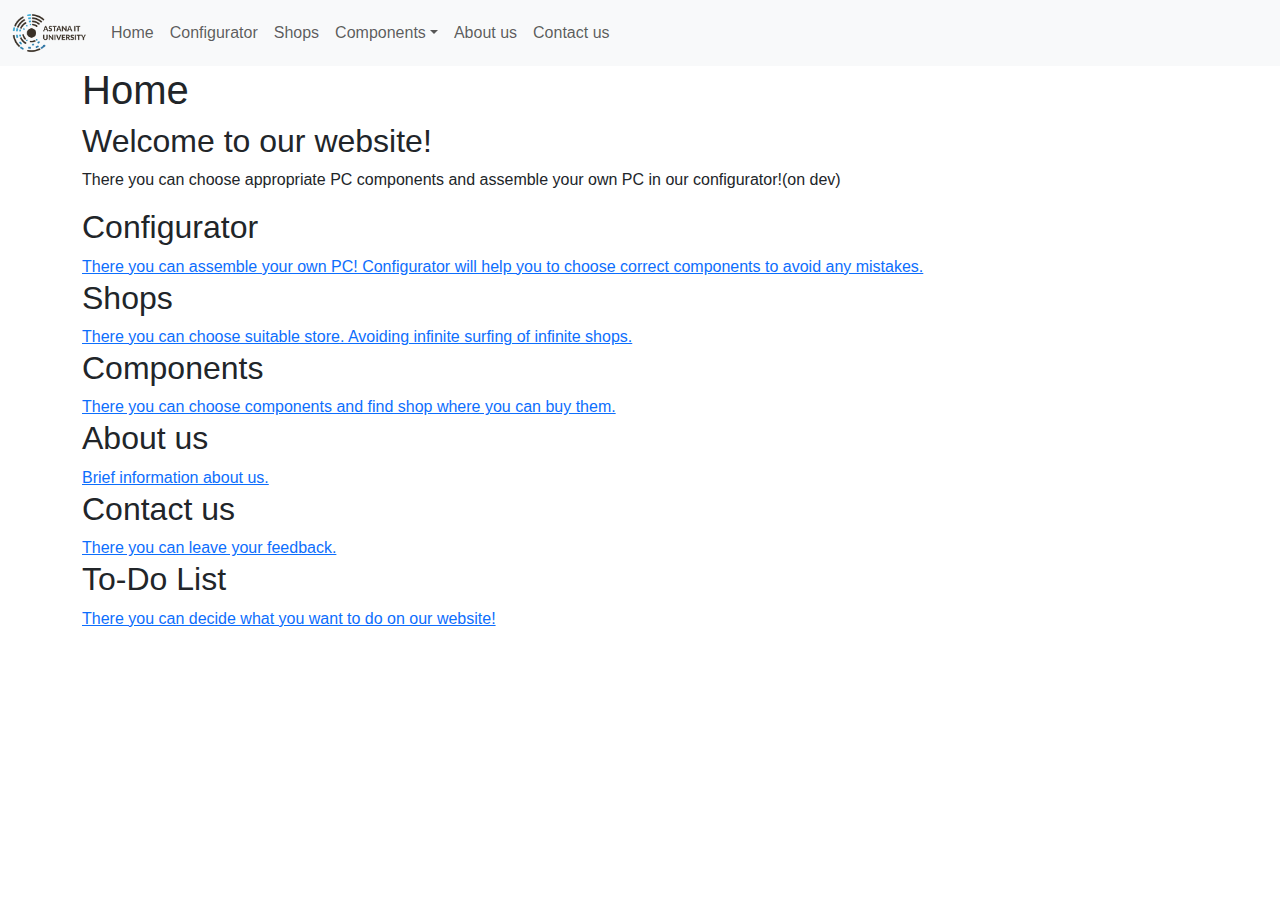
<file: index.html>
<!DOCTYPE html>
<html lang="en">
<head>
    <title>Home</title>
    <meta charset="utf-8">
    <script src="home.js"></script>
    <meta name="viewport" content="width=device-width, initial-scale=1">
    <script src="https://ajax.googleapis.com/ajax/libs/jquery/3.6.4/jquery.min.js"></script>
    <link href="https://cdn.jsdelivr.net/npm/bootstrap@5.3.2/dist/css/bootstrap.min.css" rel="stylesheet">
    <script src="https://cdn.jsdelivr.net/npm/bootstrap@5.3.2/dist/js/bootstrap.bundle.min.js"></script>
    <link rel="preconnect" href="https://fonts.googleapis.com">
    <link rel="preconnect" href="https://fonts.gstatic.com" crossorigin>
    <link href="https://fonts.googleapis.com/css2?family=Bebas+Neue&display=swap" rel="stylesheet">
</head>
<body>
<style>
    @import url('https://fonts.googleapis.com/css2?family=Bebas+Neue&display=swap');
    body{
        font-family: 'Comic Sans MS', sans-serif;
    }
</style>
<nav class="navbar navbar-expand-sm bg-light navbar-light">
    <div class="container-fluid">
        <a class="navbar-brand" href="index.html">
            <img src="aitu-logo-2-600x315.png" alt="AITU" style="width:75px;">
        </a>
        <button class="navbar-toggler" type="button" data-bs-toggle="collapse" data-bs-target="#collapsibleNavbar">
            <span class="navbar-toggler-icon"></span>
        </button>
        <div class="collapse navbar-collapse" id="collapsibleNavbar">
            <ul class="navbar-nav">
                <li class="nav-item">
                    <a class="nav-link" href="index.html">Home</a>
                </li>
                <li class="nav-item">
                    <a class="nav-link" href="configurator.html">Configurator</a>
                </li>
                <li class="nav-item">
                    <a class="nav-link" href="shops.html">Shops</a>
                </li>
                <li class="nav-item dropdown">
                    <a class="nav-link dropdown-toggle" href="components.html" role="button" data-bs-toggle="dropdown">Components</a>
                    <ul class="dropdown-menu">
                        <li><a class="dropdown-item" href="Videocards.html">Video card</a></li>
                        <li><a class="dropdown-item" href="CPUs.html">CPU</a></li>
                        <li><a class="dropdown-item" href="RAM.html">RAM</a></li>
                        <li><a class="dropdown-item" href="ROM.html">ROM</a></li>
                    </ul>
                </li>
                <li class="nav-item">
                    <a class="nav-link" href="about.html">About us</a>
                </li>
                <li class="nav-item">
                    <a class="nav-link" href="contact.html">Contact us</a>
                </li>
            </ul>
        </div>
    </div>
</nav>
<div class="container">
    <h1 id="home">Home</h1>
    <h2>Welcome to our website!</h2>
    <p>There you can choose appropriate PC components and assemble your own PC in our configurator!(on dev)</p>
    <h2 id="conf">Configurator</h2>
    <a href="configurator.html">There you can assemble your own PC! Configurator will help you to choose correct components to avoid any mistakes.</a>
    <h2 id="shop">Shops</h2>
    <a href="shops.html">There you can choose suitable store. Avoiding infinite surfing of infinite shops.</a>
    <h2 id="comp">Components</h2>
    <a href="components.html">There you can choose components and find shop where you can buy them.</a>
    <h2 id="au">About us</h2>
    <a href="about.html">Brief information about us.</a>
    <h2 id="cu">Contact us</h2>
    <a href="contact.html">There you can leave your feedback.</a>
    <h2 id="tdl">To-Do List</h2>
    <a href="to-doList.html">There you can decide what you want to do on our website!</a>
    <script>document.getElementById("home").addEventListener("click", function() {
        window.location.href = "index.html";
    });
    document.getElementById("conf").addEventListener("click", function() {
        window.location.href = "configurator.html";
    });
    document.getElementById("shop").addEventListener("click", function() {
        window.location.href = "shops.html";
    });
    document.getElementById("comp").addEventListener("click", function() {
        window.location.href = "components.html";
    });
    document.getElementById("au").addEventListener("click", function() {
        window.location.href = "about.html";
    });
    document.getElementById("cu").addEventListener("click", function() {
        window.location.href = "contact.html";
    });
    document.getElementById("tdl").addEventListener("click", function() {
        window.location.href = "to-doList.html";
    });</script>
</div>
</body>
</html>
</file>
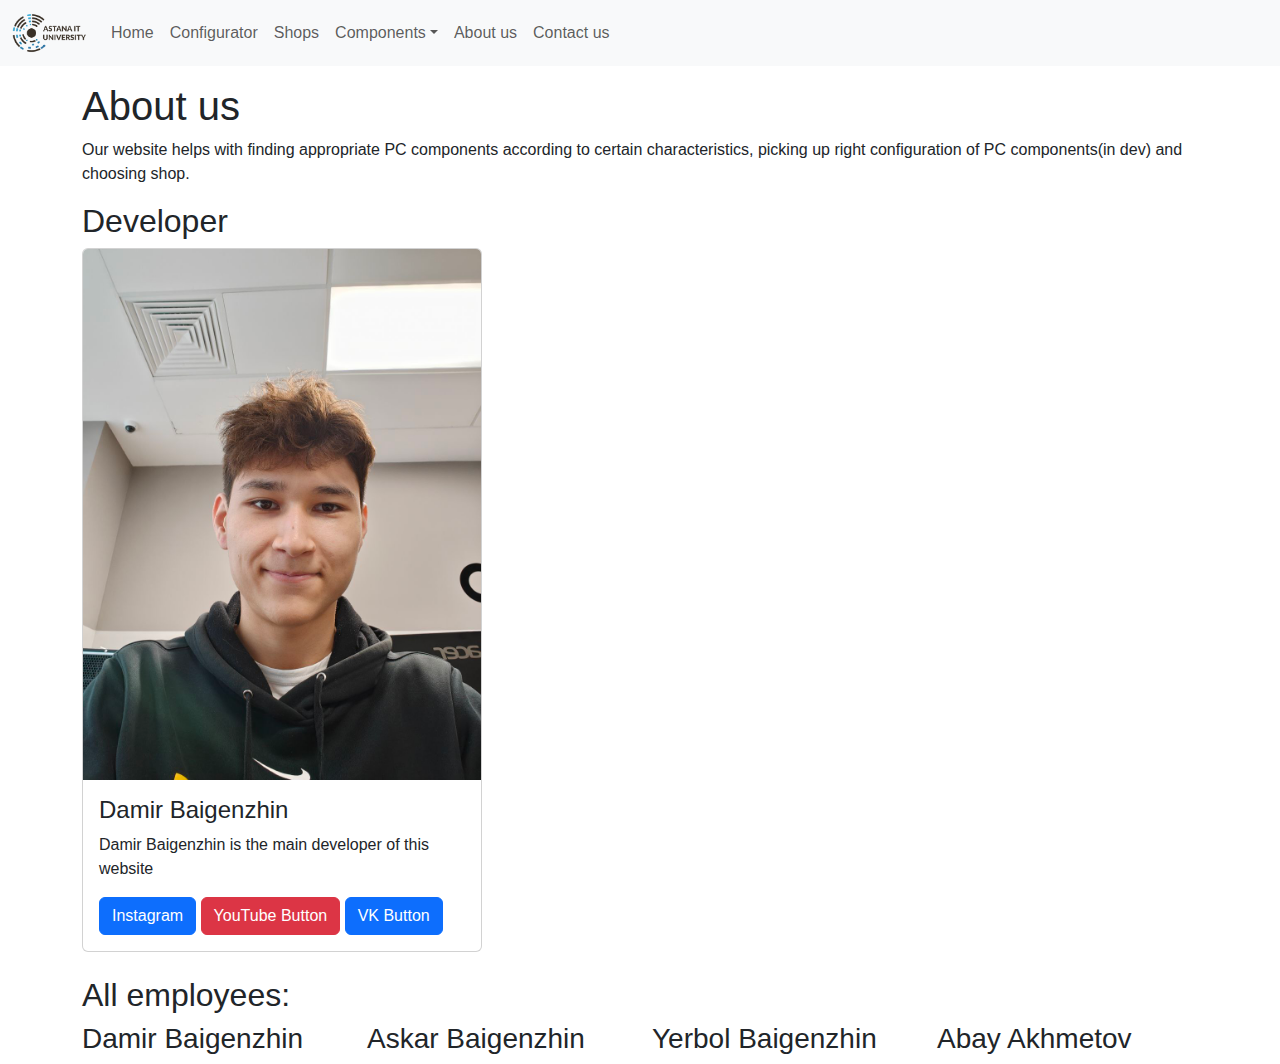
<file: about.html>
<!DOCTYPE html>
<html lang="en">
<head>
    <title>About us</title>
    <meta charset="utf-8">
    <meta name="viewport" content="width=device-width, initial-scale=1">
    <script src="https://ajax.googleapis.com/ajax/libs/jquery/3.6.4/jquery.min.js"></script>
    <link rel="preconnect" href="https://fonts.googleapis.com">
    <link rel="preconnect" href="https://fonts.gstatic.com" crossorigin>
    <link rel="shortcut icon" href="favicon.ico" type="image/x-icon">
    <link href="https://cdn.jsdelivr.net/npm/bootstrap@5.3.2/dist/css/bootstrap.min.css" rel="stylesheet">
    <script src="https://cdn.jsdelivr.net/npm/bootstrap@5.3.2/dist/js/bootstrap.bundle.min.js"></script>
    <link href="https://fonts.googleapis.com/css2?family=Bebas+Neue&display=swap" rel="stylesheet">
</head>
<body>
<style>
    @import url('https://fonts.googleapis.com/css2?family=Bebas+Neue&display=swap');
    body{
        font-family: 'Comic Sans MS', sans-serif;
    }
</style>
<script>
    let id = null;
    function myMove() {
        let elem = document.getElementById("myAnimation");
        let pos = 0;
        clearInterval(id);
        id = setInterval(frame, 10);
        function frame() {
            if (pos == 350) {
                clearInterval(id);
            } else {
                pos++;
                elem.style.top = pos + 'px';
                elem.style.left = pos + 'px';
            }
        }
    }
</script>
<nav class="navbar navbar-expand-sm bg-light navbar-light">
    <div class="container-fluid">
        <a class="navbar-brand" href="index.html">
            <img src="aitu-logo-2-600x315.png" alt="AITU" style="width:75px;">
        </a>
        <button class="navbar-toggler" type="button" data-bs-toggle="collapse" data-bs-target="#collapsibleNavbar">
            <span class="navbar-toggler-icon"></span>
        </button>
        <div class="collapse navbar-collapse" id="collapsibleNavbar">
            <ul class="navbar-nav">
                <li class="nav-item">
                    <a class="nav-link" href="index.html">Home</a>
                </li>
                <li class="nav-item">
                    <a class="nav-link" href="configurator.html">Configurator</a>
                </li>
                <li class="nav-item">
                    <a class="nav-link" href="shops.html">Shops</a>
                </li>
                <li class="nav-item dropdown">
                    <a class="nav-link dropdown-toggle" href="components.html" role="button" data-bs-toggle="dropdown">Components</a>
                    <ul class="dropdown-menu">
                        <li><a class="dropdown-item" href="Videocards.html">Video card</a></li>
                        <li><a class="dropdown-item" href="CPUs.html">CPU</a></li>
                        <li><a class="dropdown-item" href="RAM.html">RAM</a></li>
                        <li><a class="dropdown-item" href="ROM.html">ROM</a></li>
                    </ul>
                </li>
                <li class="nav-item">
                    <a class="nav-link" href="about.html">About us</a>
                </li>
                <li class="nav-item">
                    <a class="nav-link" href="contact.html">Contact us</a>
                </li>
            </ul>
        </div>
    </div>
</nav><div class="container mt-3">
    <h1>About us</h1>
    <p>Our website helps with finding appropriate PC components according to certain characteristics, picking up right configuration of PC components(in&nbsp;dev) and choosing shop.</strong></p>
    <h2>Developer</h2>
    <div class="card" style="width:400px">
        <img class="card-img-top" src="photo_2023-09-27_14-42-42.jpg" alt="Card image" style="width:100%">
        <div class="card-body">
            <h4 class="card-title">Damir Baigenzhin</h4>
            <p class="card-text">Damir Baigenzhin is the main developer of this website</p>
            <a href="https://www.instagram.com/damir_baigenzhin/" class="btn btn-primary">Instagram</a>
            <a href="https://www.youtube.com/channel/UCNv1wUX_CepE5qqJqng1jUw" class="btn btn-danger">YouTube Button</a>
            <a href="https://www.vk.com/" class="btn btn-primary">VK Button</a>
        </div>
    </div>
    <br>
    <h2>All employees:</h2>
    <div class="row">
        <div class="col-md-3">
            <h3>Damir Baigenzhin</h3>
        </div>
        <div class="col-md-3">
            <h3>Askar Baigenzhin</h3>
        </div>
        <div class="col-md-3">
            <h3>Yerbol Baigenzhin</h3>
        </div>
        <div class="col-md-3">
            <h3>Abay Akhmetov</h3>
        </div>
    </div>
</div>

</body>
</html>
</file>
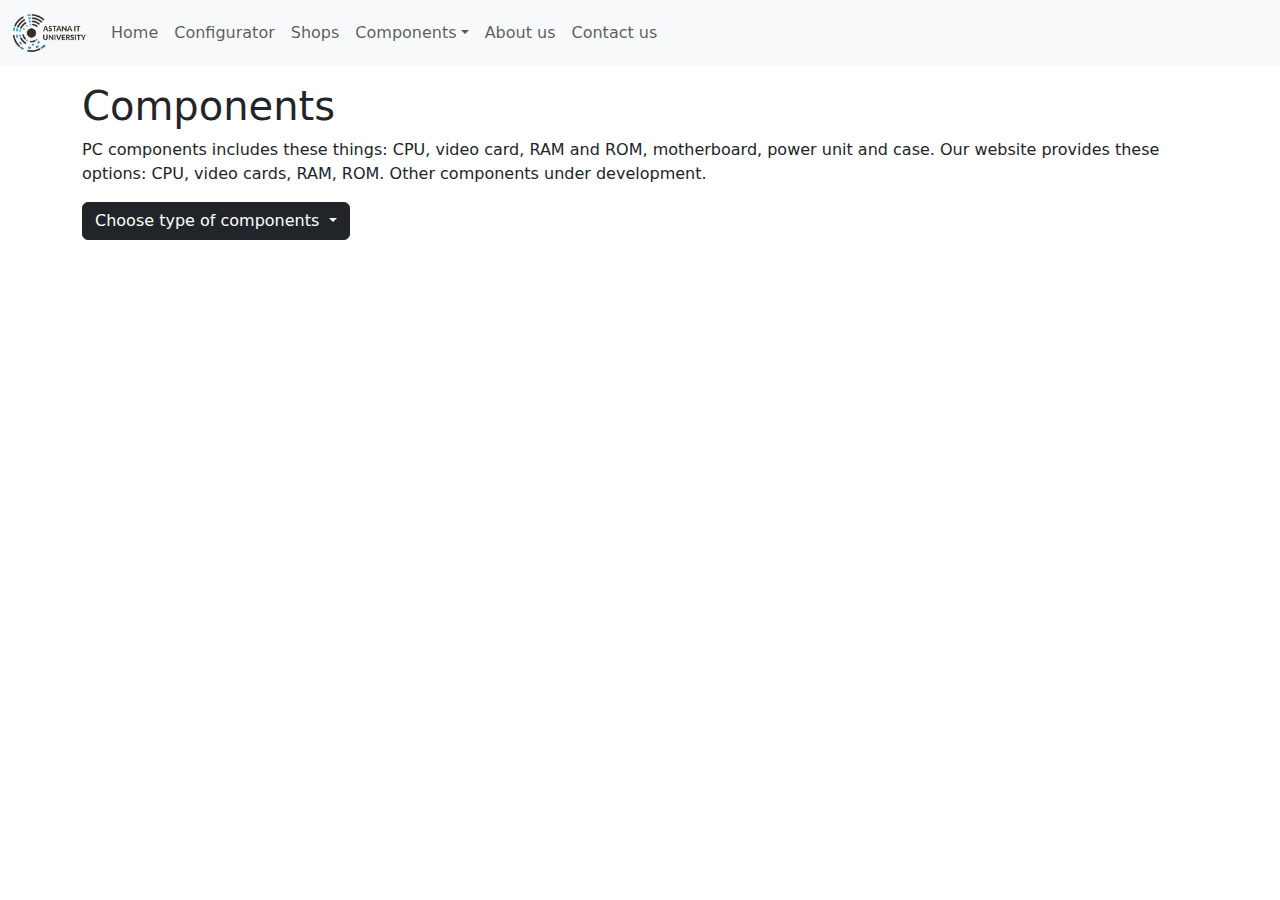
<file: components.html>
<!DOCTYPE html>
<html lang="en">
<head>
    <title>Components</title>
    <meta charset="utf-8">
    <meta name="viewport" content="width=device-width, initial-scale=1">
    <script src="https://ajax.googleapis.com/ajax/libs/jquery/3.6.4/jquery.min.js"></script>
    <link href="https://cdn.jsdelivr.net/npm/bootstrap@5.3.2/dist/css/bootstrap.min.css" rel="stylesheet">
    <script src="https://cdn.jsdelivr.net/npm/bootstrap@5.3.2/dist/js/bootstrap.bundle.min.js"></script>
</head>
<body>

<nav class="navbar navbar-expand-sm bg-light navbar-light">
    <div class="container-fluid">
        <a class="navbar-brand" href="index.html">
            <img src="aitu-logo-2-600x315.png" alt="AITU" style="width:75px;">
        </a>
        <button class="navbar-toggler" type="button" data-bs-toggle="collapse" data-bs-target="#collapsibleNavbar">
            <span class="navbar-toggler-icon"></span>
        </button>
        <div class="collapse navbar-collapse" id="collapsibleNavbar">
            <ul class="navbar-nav">
                <li class="nav-item">
                    <a class="nav-link" href="index.html">Home</a>
                </li>
                <li class="nav-item">
                    <a class="nav-link" href="configurator.html">Configurator</a>
                </li>
                <li class="nav-item">
                    <a class="nav-link" href="shops.html">Shops</a>
                </li>
                <li class="nav-item dropdown">
                    <a class="nav-link dropdown-toggle" href="components.html" role="button" data-bs-toggle="dropdown">Components</a>
                    <ul class="dropdown-menu">
                        <li><a class="dropdown-item" href="Videocards.html">Video card</a></li>
                        <li><a class="dropdown-item" href="CPUs.html">CPU</a></li>
                        <li><a class="dropdown-item" href="RAM.html">RAM</a></li>
                        <li><a class="dropdown-item" href="ROM.html">ROM</a></li>
                    </ul>
                </li>
                <li class="nav-item">
                    <a class="nav-link" href="about.html">About us</a>
                </li>
                <li class="nav-item">
                    <a class="nav-link" href="contact.html">Contact us</a>
                </li>
            </ul>
        </div>
    </div>
</nav><div class="container mt-3">
    <h1>Components</h1>
    <p>PC components includes these things: CPU, video card, RAM and ROM, motherboard, power unit and case. Our website provides these options: CPU, video cards, RAM, ROM. Other components under development.</p>
    <div class="dropdown">
        <button type="button" class="btn btn-dark dropdown-toggle" data-bs-toggle="dropdown">
            Choose type of components
        </button>
        <ul class="dropdown-menu">
            <li><a href="Videocards.html" class="dropdown-item">Video Cards</a></li>
            <li><a href="CPUs.html" class="dropdown-item">CPU</a></li>
            <li><a href="RAM.html" class="dropdown-item">RAM</a></li>
            <li><a href="ROM.html" class="dropdown-item">ROM</a></li>
        </ul>
    </div>
</div>

</body>
</html>
</file>
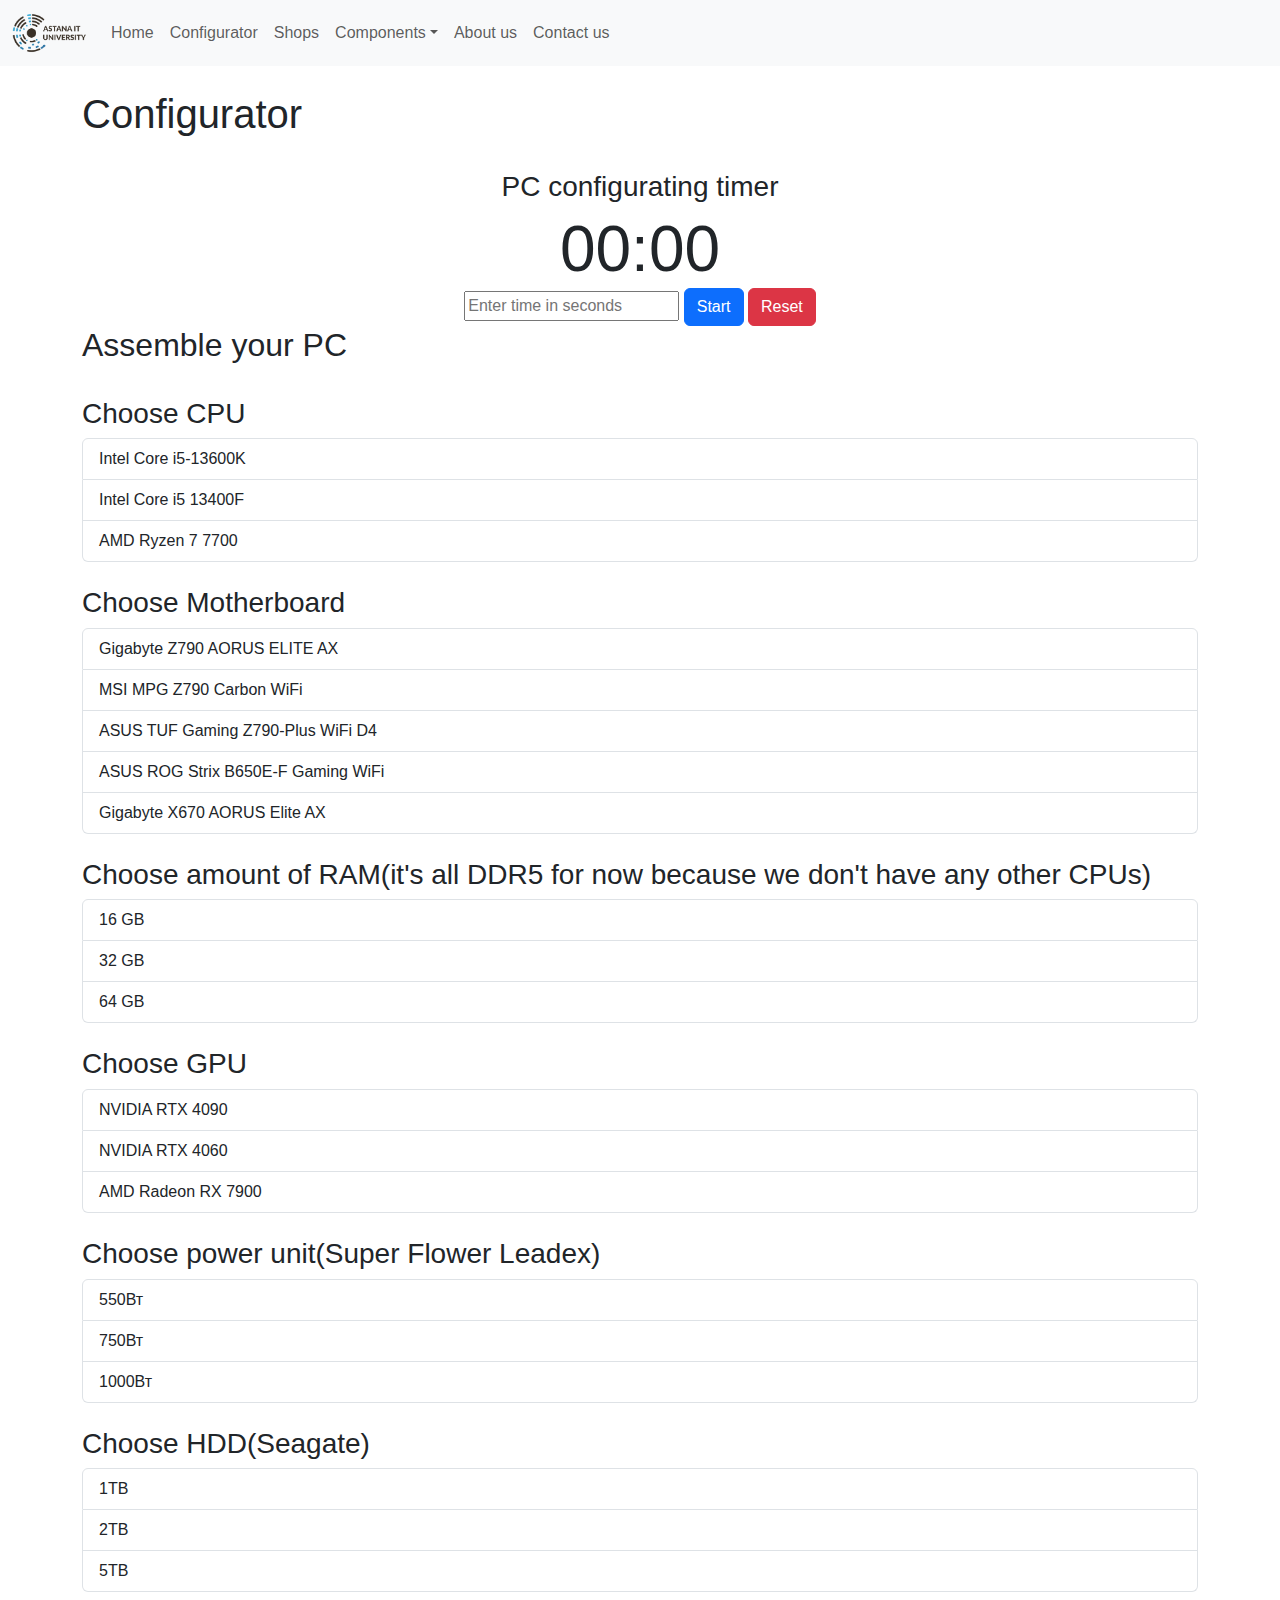
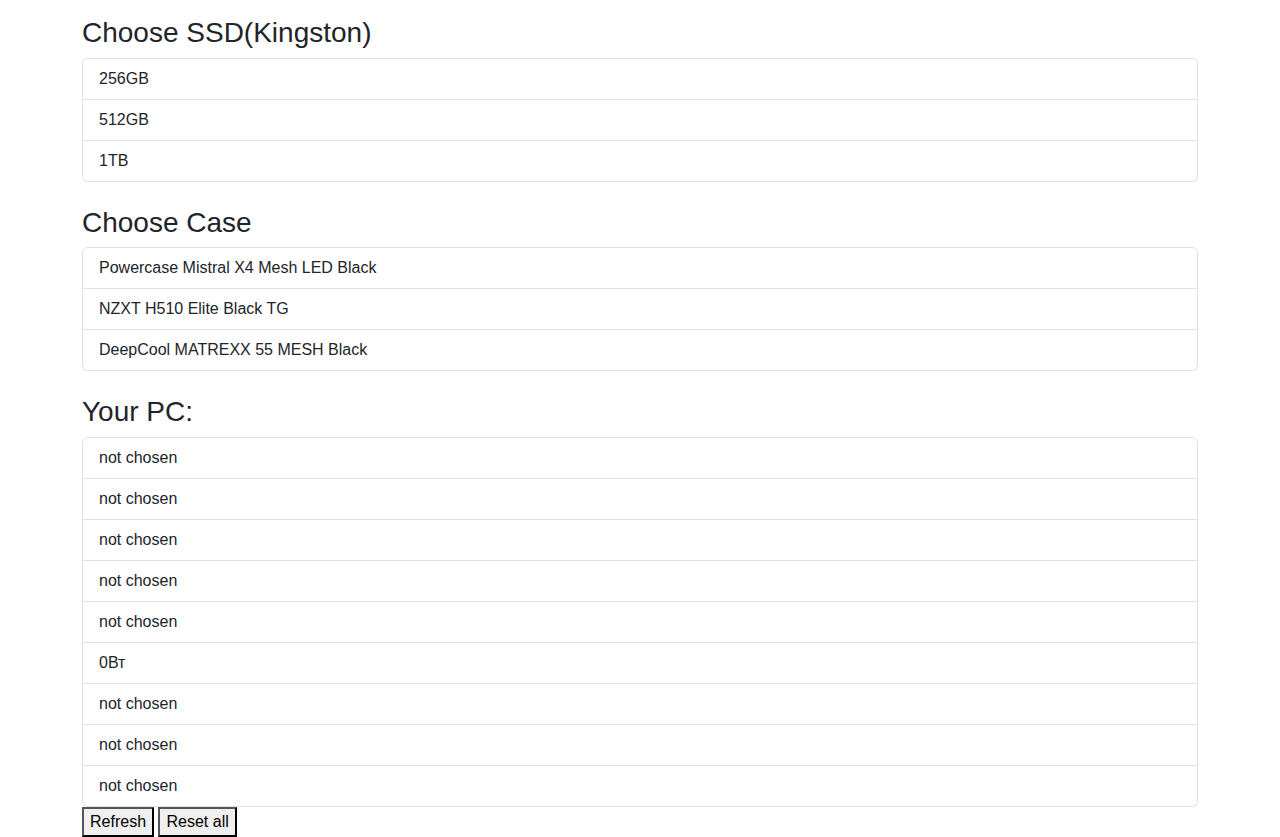
<file: configurator.html>
<!DOCTYPE html>
<html lang="en">
<head>
    <title>Configurator</title>
    <meta charset="utf-8">
    <meta name="viewport" content="width=device-width, initial-scale=1">
    <script src="https://ajax.googleapis.com/ajax/libs/jquery/3.6.4/jquery.min.js"></script>
    <link href="https://cdn.jsdelivr.net/npm/bootstrap@5.3.2/dist/css/bootstrap.min.css" rel="stylesheet">
    <script src="https://cdn.jsdelivr.net/npm/bootstrap@5.3.2/dist/js/bootstrap.bundle.min.js"></script>
    <link rel="preconnect" href="https://fonts.googleapis.com">
    <link rel="preconnect" href="https://fonts.gstatic.com" crossorigin>
    <link href="https://fonts.googleapis.com/css2?family=Bebas+Neue&display=swap" rel="stylesheet">
    <script src="conf.js"></script>
    <script src="timer.js"></script>
    <style>
        @import url('https://fonts.googleapis.com/css2?family=Bebas+Neue&display=swap');
        #timer-display {
            font-size: 4rem;
            transition: all 0.3s ease-in-out;
        }
        body{
            font-family: 'Comic Sans MS', sans-serif;
        }
    </style>
</head>
<body>
<nav class="navbar navbar-expand-sm bg-light navbar-light">
    <div class="container-fluid">
        <a class="navbar-brand" href="index.html">
            <img src="aitu-logo-2-600x315.png" alt="AITU" style="width:75px;">
        </a>
        <button class="navbar-toggler" type="button" data-bs-toggle="collapse" data-bs-target="#collapsibleNavbar">
            <span class="navbar-toggler-icon"></span>
        </button>
        <div class="collapse navbar-collapse" id="collapsibleNavbar">
            <ul class="navbar-nav">
                <li class="nav-item">
                    <a class="nav-link" href="index.html">Home</a>
                </li>
                <li class="nav-item">
                    <a class="nav-link" href="configurator.html">Configurator</a>
                </li>
                <li class="nav-item">
                    <a class="nav-link" href="shops.html">Shops</a>
                </li>
                <li class="nav-item dropdown">
                    <a class="nav-link dropdown-toggle" href="components.html" role="button" data-bs-toggle="dropdown">Components</a>
                    <ul class="dropdown-menu">
                        <li><a class="dropdown-item" href="Videocards.html">Video card</a></li>
                        <li><a class="dropdown-item" href="CPUs.html">CPU</a></li>
                        <li><a class="dropdown-item" href="RAM.html">RAM</a></li>
                        <li><a class="dropdown-item" href="ROM.html">ROM</a></li>
                    </ul>
                </li>
                <li class="nav-item">
                    <a class="nav-link" href="about.html">About us</a>
                </li>
                <li class="nav-item">
                    <a class="nav-link" href="contact.html">Contact us</a>
                </li>
            </ul>
        </div>
    </div>
</nav><div class="container">
    <br>
    <h1>Configurator</h1>
    <br>
    <div id="countdown-timer" class="text-center">
        <h3>PC configurating timer</h3>
        <div id="timer-display" class="display-4">00:00</div>
        <div id="timer-controls">
            <input type="number" id="timer-duration" placeholder="Enter time in seconds">
            <button id="start-timer" class="btn btn-primary">Start</button>
            <button id="reset-timer" class="btn btn-danger">Reset</button>
        </div>
    </div>
    <h2>Assemble your PC</h2>
    <br>
    <h3>Choose CPU</h3>
    <div class="list-group">
        <button type="button" onclick="cpu1()" ondragstart="drag(event)" draggable="true" id="cpu1" class="list-group-item list-group-item-action">Intel Core i5-13600K</button>
        <button type="button" onclick="cpu2()" ondragstart="drag(event)" draggable="true" id="cpu2" class="list-group-item list-group-item-action">Intel Core i5 13400F</button>
        <button type="button" onclick="cpu3()" ondragstart="drag(event)" draggable="true" id="cpu3" class="list-group-item list-group-item-action">AMD Ryzen 7 7700</button>
    </div>
    <br>
    <h3>Choose Motherboard</h3>
    <div class="list-group">
        <button type="button" onclick="mother1()" ondragstart="drag(event)" draggable="true" id="mother1" class="list-group-item list-group-item-action">Gigabyte Z790 AORUS ELITE AX</button>
        <button type="button" onclick="mother2()" ondragstart="drag(event)" draggable="true" id="mother2" class="list-group-item list-group-item-action">MSI MPG Z790 Carbon WiFi</button>
        <button type="button" onclick="mother3()" ondragstart="drag(event)" draggable="true" id="mother3" class="list-group-item list-group-item-action">ASUS TUF Gaming Z790-Plus WiFi D4</button>
        <button type="button" onclick="mother4()" ondragstart="drag(event)" draggable="true" id="mother4" class="list-group-item list-group-item-action">ASUS ROG Strix B650E-F Gaming WiFi</button>
        <button type="button" onclick="mother5()" ondragstart="drag(event)" draggable="true" id="mother5" class="list-group-item list-group-item-action">Gigabyte X670 AORUS Elite AX</button>
    </div>
    <br>
    <h3>Choose amount of RAM(it's all DDR5 for now because we don't have any other CPUs)</h3>
    <div class="list-group">
        <button type="button" onclick="ram1()" ondragstart="drag(event)" draggable="true" id="ram1" class="list-group-item list-group-item-action">16 GB</button>
        <button type="button" onclick="ram2()" ondragstart="drag(event)" draggable="true" id="ram2" class="list-group-item list-group-item-action">32 GB</button>
        <button type="button" onclick="ram3()" ondragstart="drag(event)" draggable="true" id="ram3" class="list-group-item list-group-item-action">64 GB</button>
    </div>
    <br>
    <h3>Choose GPU</h3>
    <div class="list-group">
        <button type="button" onclick="gpu1()" ondragstart="drag(event)" draggable="true" id="gpu1" class="list-group-item list-group-item-action">NVIDIA RTX 4090</button>
        <button type="button" onclick="gpu2()" ondragstart="drag(event)" draggable="true" id="gpu2" class="list-group-item list-group-item-action">NVIDIA RTX 4060</button>
        <button type="button" onclick="gpu3()" ondragstart="drag(event)" draggable="true" id="gpu3" class="list-group-item list-group-item-action">AMD Radeon RX 7900</button>
    </div>
    <br>
    <h3>Choose power unit(Super Flower Leadex)</h3>
    <div class="list-group">
        <button type="button" onclick="pu1()" ondragstart="drag(event)" draggable="true" id="pu1" class="list-group-item list-group-item-action">550Вт</button>
        <button type="button" onclick="pu2()" ondragstart="drag(event)" draggable="true" id="pu2" class="list-group-item list-group-item-action">750Вт</button>
        <button type="button" onclick="pu3()" ondragstart="drag(event)" draggable="true" id="pu3" class="list-group-item list-group-item-action">1000Вт</button>
    </div>
    <br>
    <h3>Choose HDD(Seagate)</h3>
    <div class="list-group">
        <button type="button" onclick="hdd1()" ondragstart="drag(event)" draggable="true" id="hdd1" class="list-group-item list-group-item-action">1TB</button>
        <button type="button" onclick="hdd2()" ondragstart="drag(event)" draggable="true" id="hdd2" class="list-group-item list-group-item-action">2TB</button>
        <button type="button" onclick="hdd3()" ondragstart="drag(event)" draggable="true" id="hdd3" class="list-group-item list-group-item-action">5TB</button>
    </div>
    <br>
    <h3>Choose SSD(Kingston)</h3>
    <div class="list-group">
        <button type="button" onclick="ssd1()" ondragstart="drag(event)" draggable="true" id="ssd1" class="list-group-item list-group-item-action">256GB</button>
        <button type="button" onclick="ssd2()" ondragstart="drag(event)" draggable="true" id="ssd2" class="list-group-item list-group-item-action">512GB</button>
        <button type="button" onclick="ssd3()" ondragstart="drag(event)" draggable="true" id="ssd3" class="list-group-item list-group-item-action">1TB</button>
    </div>
    <br>
    <h3>Choose Case</h3>
    <div class="list-group">
        <button type="button" onclick="case1()" ondragstart="drag(event)" draggable="true" id="case1" class="list-group-item list-group-item-action">Powercase Mistral X4 Mesh LED Black</button>
        <button type="button" onclick="case2()" ondragstart="drag(event)" draggable="true" id="case2" class="list-group-item list-group-item-action">NZXT H510 Elite Black TG</button>
        <button type="button" onclick="case3()" ondragstart="drag(event)" draggable="true" id="case3" class="list-group-item list-group-item-action">DeepCool MATREXX 55 MESH Black</button>
    </div>
    <br>
    <h3>Your PC: </h3>
    <ul class="list-group" ondrop="drop(event)" ondragover="allowDrop(event)">
        <li id="cpu" draggable="true" class="list-group-item">not chosen</li>
        <li id="mother" draggable="true" class="list-group-item">not chosen</li>
        <li id="ramType" draggable="true" class="list-group-item">not chosen</li>
        <li id="ram" draggable="true" class="list-group-item">not chosen</li>
        <li id="gpu" draggable="true" class="list-group-item">not chosen</li>
        <li id="power" draggable="true" class="list-group-item">0Вт</li>
        <li id="hdd" draggable="true" class="list-group-item">not chosen</li>
        <li id="ssd" draggable="true" class="list-group-item">not chosen</li>
        <li id="case" draggable="true" class="list-group-item">not chosen</li>
    </ul>
    <button type="button" onclick="refresh()">Refresh</button>
    <button type="button" onclick="reset()">Reset all</button>
</div>
</body>
</html>
</file>
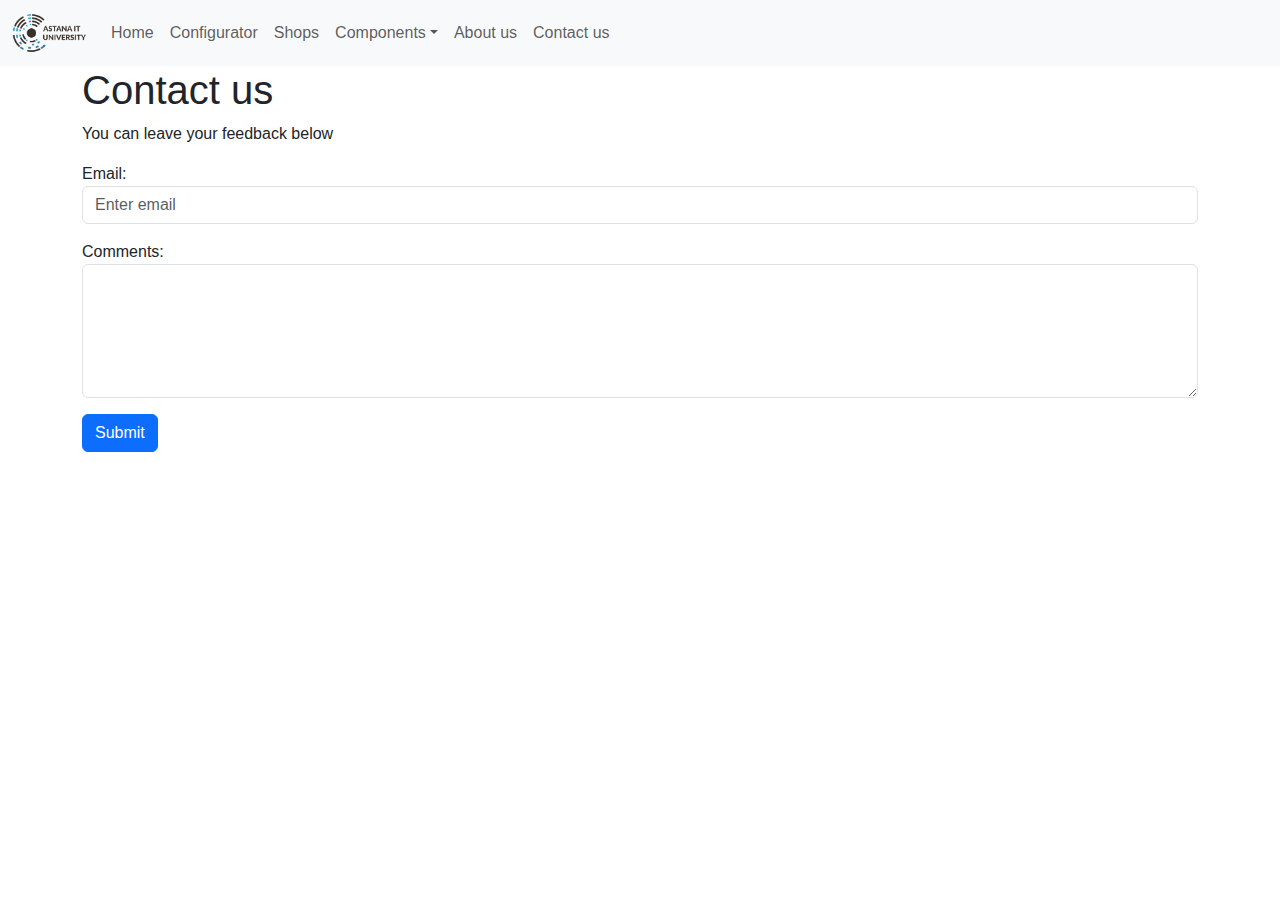
<file: contact.html>
<!DOCTYPE html>
<html lang="en">
<head>
    <title>Contact us</title>
    <meta charset="utf-8">
    <meta name="viewport" content="width=device-width, initial-scale=1">
    <script src="https://ajax.googleapis.com/ajax/libs/jquery/3.6.4/jquery.min.js"></script>
    <link href="https://cdn.jsdelivr.net/npm/bootstrap@5.3.2/dist/css/bootstrap.min.css" rel="stylesheet">
    <script src="https://cdn.jsdelivr.net/npm/bootstrap@5.3.2/dist/js/bootstrap.bundle.min.js"></script>
    <link rel="preconnect" href="https://fonts.googleapis.com">
    <link rel="preconnect" href="https://fonts.gstatic.com" crossorigin>
    <link href="https://fonts.googleapis.com/css2?family=Bebas+Neue&display=swap" rel="stylesheet">
</head>
<body>
<style>
    @import url('https://fonts.googleapis.com/css2?family=Bebas+Neue&display=swap');
    body{
        font-family: 'Comic Sans MS', sans-serif;
    }
</style>
<nav class="navbar navbar-expand-sm bg-light navbar-light">
    <div class="container-fluid">
        <a class="navbar-brand" href="index.html">
            <img src="aitu-logo-2-600x315.png" alt="AITU" style="width:75px;">
        </a>
        <button class="navbar-toggler" type="button" data-bs-toggle="collapse" data-bs-target="#collapsibleNavbar">
            <span class="navbar-toggler-icon"></span>
        </button>
        <div class="collapse navbar-collapse" id="collapsibleNavbar">
            <ul class="navbar-nav">
                <li class="nav-item">
                    <a class="nav-link" href="index.html">Home</a>
                </li>
                <li class="nav-item">
                    <a class="nav-link" href="configurator.html">Configurator</a>
                </li>
                <li class="nav-item">
                    <a class="nav-link" href="shops.html">Shops</a>
                </li>
                <li class="nav-item dropdown">
                    <a class="nav-link dropdown-toggle" href="components.html" role="button" data-bs-toggle="dropdown">Components</a>
                    <ul class="dropdown-menu">
                        <li><a class="dropdown-item" href="Videocards.html">Video card</a></li>
                        <li><a class="dropdown-item" href="CPUs.html">CPU</a></li>
                        <li><a class="dropdown-item" href="RAM.html">RAM</a></li>
                        <li><a class="dropdown-item" href="ROM.html">ROM</a></li>
                    </ul>
                </li>
                <li class="nav-item">
                    <a class="nav-link" href="about.html">About us</a>
                </li>
                <li class="nav-item">
                    <a class="nav-link" href="contact.html">Contact us</a>
                </li>
            </ul>
        </div>
    </div>
</nav>
<div class="container">
    <h1>Contact us</h1>
    <p>You can leave your feedback below</p>
    <form action="Submitted%20feedback.html">
        <div class="mb-3 mt-3">
            <label for="email">Email:</label>
            <input type="email" class="form-control" id="email" placeholder="Enter email" name="email">
        </div>
        <div class="mb-3">
            <label for="comment">Comments:</label>
            <textarea class="form-control" rows="5" id="comment" name="text"></textarea>
        </div>
        <button type="submit" class="btn btn-primary">Submit</button>
    </form>
</div>

</body>
</html>
</file>
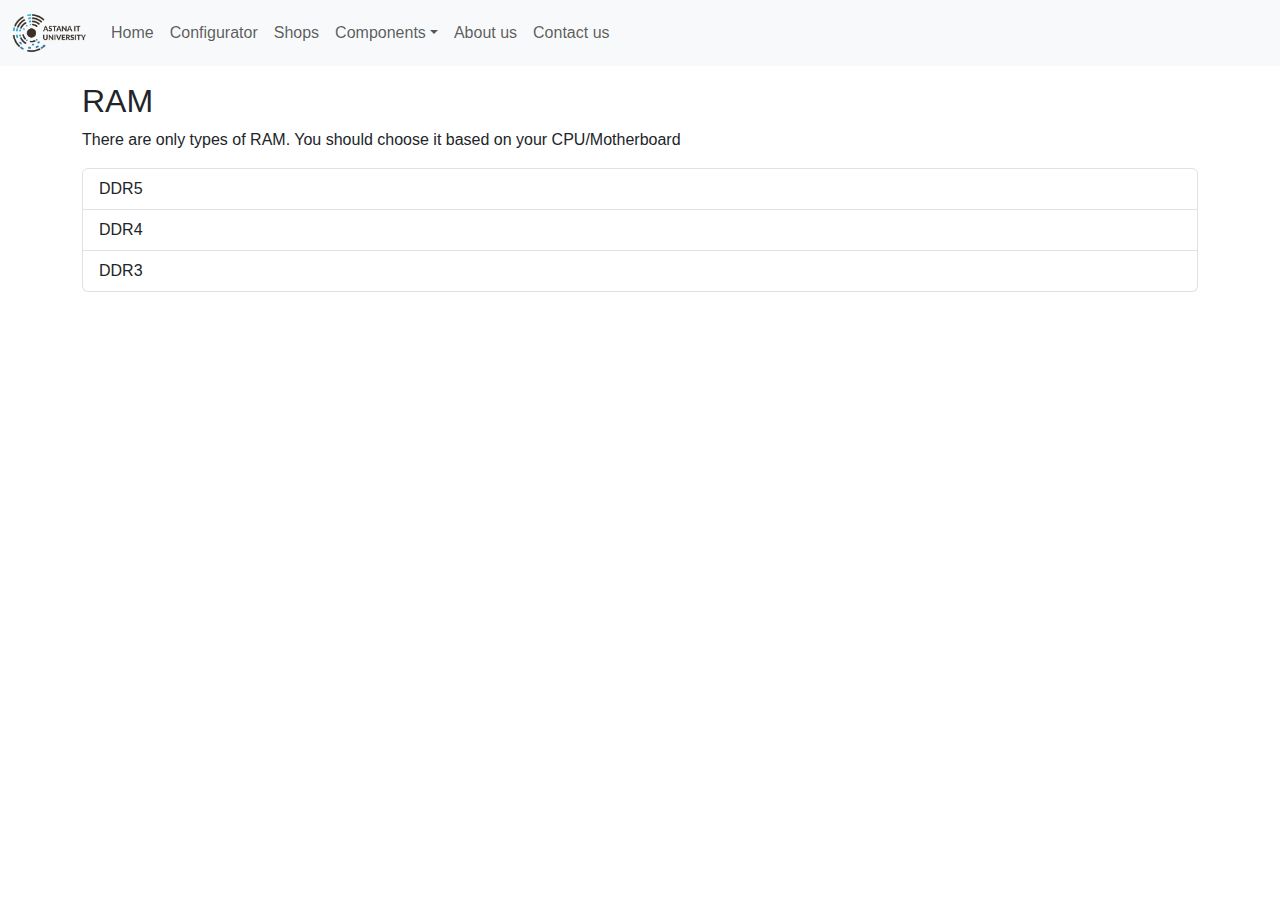
<file: RAM.html>
<!DOCTYPE html>
<html lang="en">
<head>
    <title>RAM</title>
    <meta charset="utf-8">
    <meta name="viewport" content="width=device-width, initial-scale=1">
    <script src="https://ajax.googleapis.com/ajax/libs/jquery/3.6.4/jquery.min.js"></script>
    <link href="https://cdn.jsdelivr.net/npm/bootstrap@5.3.2/dist/css/bootstrap.min.css" rel="stylesheet">
    <script src="https://cdn.jsdelivr.net/npm/bootstrap@5.3.2/dist/js/bootstrap.bundle.min.js"></script>
    <link rel="preconnect" href="https://fonts.googleapis.com">
    <link rel="preconnect" href="https://fonts.gstatic.com" crossorigin>
    <link href="https://fonts.googleapis.com/css2?family=Bebas+Neue&display=swap" rel="stylesheet">
</head>
<body>
<style>
    @import url('https://fonts.googleapis.com/css2?family=Bebas+Neue&display=swap');
    body{
        font-family: 'Comic Sans MS', sans-serif;
    }
</style>
<nav class="navbar navbar-expand-sm bg-light navbar-light">
    <div class="container-fluid">
        <a class="navbar-brand" href="index.html">
            <img src="aitu-logo-2-600x315.png" alt="AITU" style="width:75px;">
        </a>
        <button class="navbar-toggler" type="button" data-bs-toggle="collapse" data-bs-target="#collapsibleNavbar">
            <span class="navbar-toggler-icon"></span>
        </button>
        <div class="collapse navbar-collapse" id="collapsibleNavbar">
            <ul class="navbar-nav">
                <li class="nav-item">
                    <a class="nav-link" href="index.html">Home</a>
                </li>
                <li class="nav-item">
                    <a class="nav-link" href="configurator.html">Configurator</a>
                </li>
                <li class="nav-item">
                    <a class="nav-link" href="shops.html">Shops</a>
                </li>
                <li class="nav-item dropdown">
                    <a class="nav-link dropdown-toggle" href="components.html" role="button" data-bs-toggle="dropdown">Components</a>
                    <ul class="dropdown-menu">
                        <li><a class="dropdown-item" href="Videocards.html">Video card</a></li>
                        <li><a class="dropdown-item" href="CPUs.html">CPU</a></li>
                        <li><a class="dropdown-item" href="RAM.html">RAM</a></li>
                        <li><a class="dropdown-item" href="ROM.html">ROM</a></li>
                    </ul>
                </li>
                <li class="nav-item">
                    <a class="nav-link" href="about.html">About us</a>
                </li>
                <li class="nav-item">
                    <a class="nav-link" href="contact.html">Contact us</a>
                </li>
            </ul>
        </div>
    </div>
</nav>
<div class="container mt-3">
    <h2>RAM</h2>
    <p>There are only types of RAM. You should choose it based on your CPU/Motherboard</p>
    <div class="list-group">
        <a href="https://shop.kz/operativnaya-pamyat/filter/fltr_type-is-ddr5/astana-is-v_nalichii-or-ojidaem-or-dostavim/apply/?filter%2Ffltr_type-is-ddr5%2Fapply%2F=" class="list-group-item list-group-item-action">DDR5</a>
        <a href="https://shop.kz/operativnaya-pamyat/filter/fltr_type-is-ddr4/astana-is-v_nalichii-or-ojidaem-or-dostavim/apply/?filter%2Ffltr_type-is-ddr4%2Fapply%2F=" class="list-group-item list-group-item-action">DDR4</a>
        <a href="https://shop.kz/operativnaya-pamyat/filter/fltr_type-is-ddr3-or-ddr3l/astana-is-v_nalichii-or-ojidaem-or-dostavim/apply/?filter%2Ffltr_type-is-ddr3-or-ddr3l%2Fapply%2F=" class="list-group-item list-group-item-action">DDR3</a>
    </div>
</div>

</body>
</html>
</file>
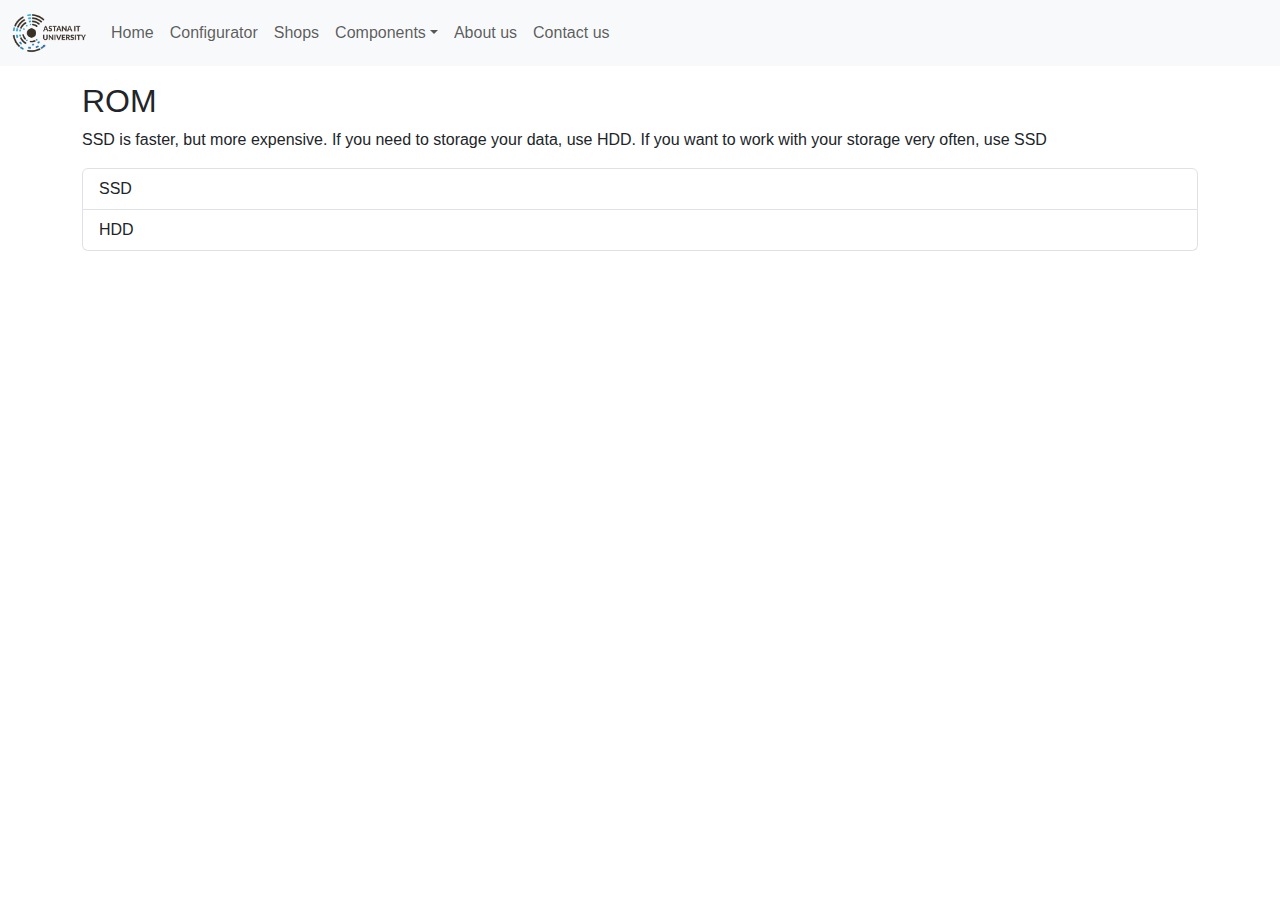
<file: ROM.html>
<!DOCTYPE html>
<html lang="en">
<head>
  <title>ROM</title>
  <meta charset="utf-8">
  <meta name="viewport" content="width=device-width, initial-scale=1">
  <script src="https://ajax.googleapis.com/ajax/libs/jquery/3.6.4/jquery.min.js"></script>
  <link href="https://cdn.jsdelivr.net/npm/bootstrap@5.3.2/dist/css/bootstrap.min.css" rel="stylesheet">
  <script src="https://cdn.jsdelivr.net/npm/bootstrap@5.3.2/dist/js/bootstrap.bundle.min.js"></script>
  <link rel="preconnect" href="https://fonts.googleapis.com">
  <link rel="preconnect" href="https://fonts.gstatic.com" crossorigin>
  <link href="https://fonts.googleapis.com/css2?family=Bebas+Neue&display=swap" rel="stylesheet">
</head>
<body>
<style>
  @import url('https://fonts.googleapis.com/css2?family=Bebas+Neue&display=swap');
  body{
    font-family: 'Comic Sans MS', sans-serif;
  }
</style>
<nav class="navbar navbar-expand-sm bg-light navbar-light">
  <div class="container-fluid">
    <a class="navbar-brand" href="index.html">
      <img src="aitu-logo-2-600x315.png" alt="AITU" style="width:75px;">
    </a>
    <button class="navbar-toggler" type="button" data-bs-toggle="collapse" data-bs-target="#collapsibleNavbar">
      <span class="navbar-toggler-icon"></span>
    </button>
    <div class="collapse navbar-collapse" id="collapsibleNavbar">
      <ul class="navbar-nav">
        <li class="nav-item">
          <a class="nav-link" href="index.html">Home</a>
        </li>
        <li class="nav-item">
          <a class="nav-link" href="configurator.html">Configurator</a>
        </li>
        <li class="nav-item">
          <a class="nav-link" href="shops.html">Shops</a>
        </li>
        <li class="nav-item dropdown">
          <a class="nav-link dropdown-toggle" href="components.html" role="button" data-bs-toggle="dropdown">Components</a>
          <ul class="dropdown-menu">
            <li><a class="dropdown-item" href="Videocards.html">Video card</a></li>
            <li><a class="dropdown-item" href="CPUs.html">CPU</a></li>
            <li><a class="dropdown-item" href="RAM.html">RAM</a></li>
            <li><a class="dropdown-item" href="ROM.html">ROM</a></li>
          </ul>
        </li>
        <li class="nav-item">
          <a class="nav-link" href="about.html">About us</a>
        </li>
        <li class="nav-item">
          <a class="nav-link" href="contact.html">Contact us</a>
        </li>
      </ul>
    </div>
  </div>
</nav><div class="container mt-3">
  <h2>ROM</h2>
  <p>SSD is faster, but more expensive. If you need to storage your data, use HDD. If you want to work with your storage very often, use SSD</p>
  <div class="list-group">
    <a href="https://shop.kz/ssd-diski/filter/astana-is-v_nalichii-or-ojidaem-or-dostavim/apply/" class="list-group-item list-group-item-action">SSD</a>
    <a href="https://shop.kz/zhestkie-diski/filter/astana-is-v_nalichii-or-ojidaem-or-dostavim/apply/" class="list-group-item list-group-item-action">HDD</a>
  </div>
</div>

</body>
</html>
</file>
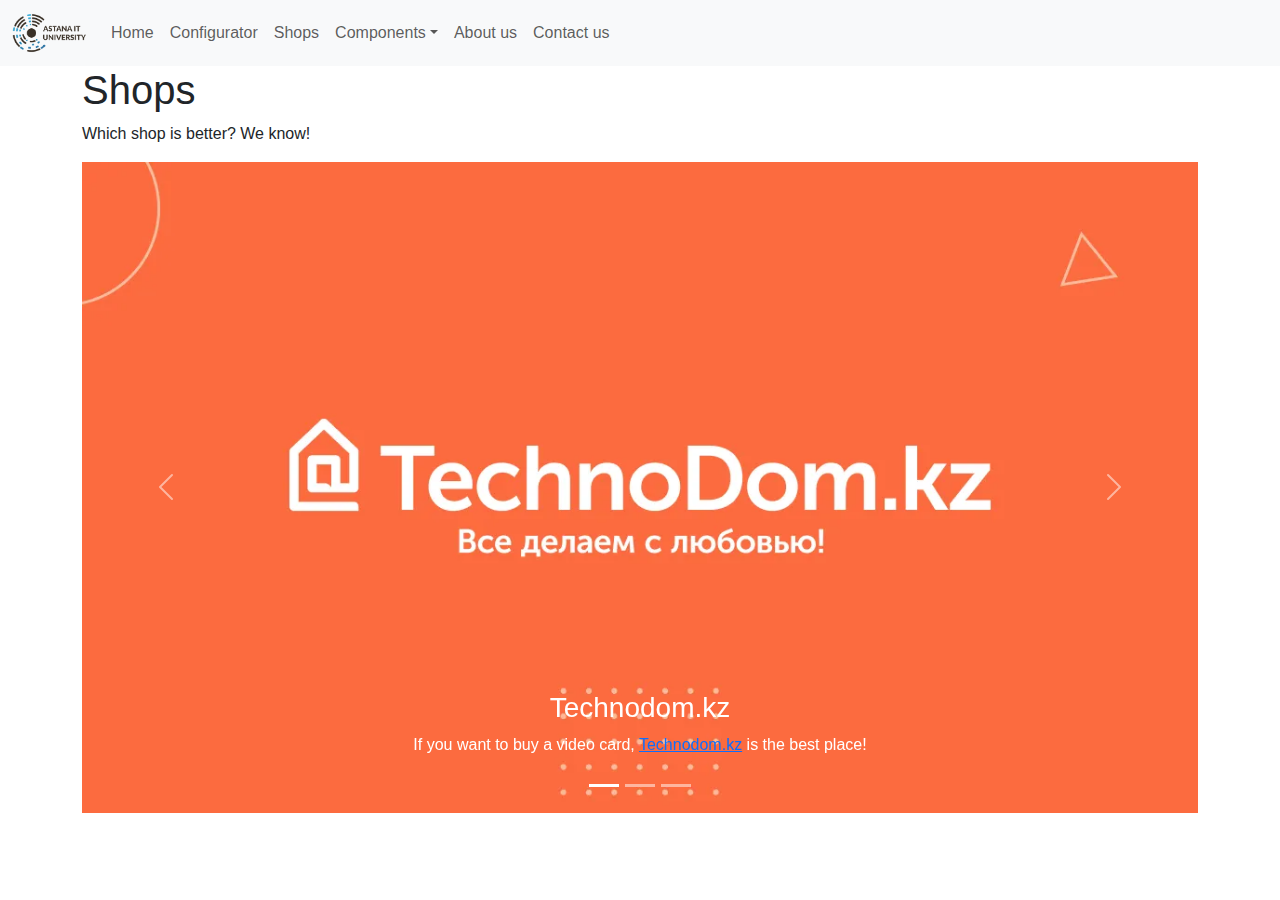
<file: shops.html>
<!DOCTYPE html>
<html lang="en">
<head>
    <title>Shops</title>
    <meta charset="utf-8">
    <meta name="viewport" content="width=device-width, initial-scale=1">
    <link href="https://cdn.jsdelivr.net/npm/bootstrap@5.3.2/dist/css/bootstrap.min.css" rel="stylesheet">
    <script src="https://cdn.jsdelivr.net/npm/bootstrap@5.3.2/dist/js/bootstrap.bundle.min.js"></script>
    <script src="https://ajax.googleapis.com/ajax/libs/jquery/3.6.4/jquery.min.js"></script>
    <link rel="preconnect" href="https://fonts.googleapis.com">
    <link rel="preconnect" href="https://fonts.gstatic.com" crossorigin>
    <link href="https://fonts.googleapis.com/css2?family=Bebas+Neue&display=swap" rel="stylesheet">
</head>
<body>
<style>
    @import url('https://fonts.googleapis.com/css2?family=Bebas+Neue&display=swap');
    body{
        font-family: 'Comic Sans MS', sans-serif;
    }
</style>
<nav class="navbar navbar-expand-sm bg-light navbar-light">
    <div class="container-fluid">
        <a class="navbar-brand" href="index.html">
            <img src="aitu-logo-2-600x315.png" alt="AITU" style="width:75px;">
        </a>
        <button class="navbar-toggler" type="button" data-bs-toggle="collapse" data-bs-target="#collapsibleNavbar">
            <span class="navbar-toggler-icon"></span>
        </button>
        <div class="collapse navbar-collapse" id="collapsibleNavbar">
            <ul class="navbar-nav">
                <li class="nav-item">
                    <a class="nav-link" href="index.html">Home</a>
                </li>
                <li class="nav-item">
                    <a class="nav-link" href="configurator.html">Configurator</a>
                </li>
                <li class="nav-item">
                    <a class="nav-link" href="shops.html">Shops</a>
                </li>
                <li class="nav-item dropdown">
                    <a class="nav-link dropdown-toggle" href="components.html" role="button" data-bs-toggle="dropdown">Components</a>
                    <ul class="dropdown-menu">
                        <li><a class="dropdown-item" href="Videocards.html">Video card</a></li>
                        <li><a class="dropdown-item" href="CPUs.html">CPU</a></li>
                        <li><a class="dropdown-item" href="RAM.html">RAM</a></li>
                        <li><a class="dropdown-item" href="ROM.html">ROM</a></li>
                    </ul>
                </li>
                <li class="nav-item">
                    <a class="nav-link" href="about.html">About us</a>
                </li>
                <li class="nav-item">
                    <a class="nav-link" href="contact.html">Contact us</a>
                </li>
            </ul>
        </div>
    </div>
</nav><div class="container">
    <h1>Shops</h1>
    <p>Which shop is better? We know!</p>
    <div id="demo" class="carousel slide" data-bs-ride="carousel">
        <div class="carousel-indicators">
            <button type="button" data-bs-target="#demo" data-bs-slide-to="0" class="active"></button>
            <button type="button" data-bs-target="#demo" data-bs-slide-to="1"></button>
            <button type="button" data-bs-target="#demo" data-bs-slide-to="2"></button>
        </div>
        <div class="carousel-inner">
            <div class="carousel-item active">
                <img src="fb37536366a995de4d13d54ed46.webp" alt="Technodom" class="d-block" style="width:100%">
                <div class="carousel-caption">
                    <h3>Technodom.kz</h3>
                    <p>If you want to buy a video card, <a href="https://www.technodom.kz/astana">Technodom.kz</a> is the best place!</p>
                </div>
            </div>
            <div class="carousel-item">
                <img src="mechta-logo.png" alt="Mechta.kz" class="d-block" style="width:100%">
                <div class="carousel-caption">
                    <h3>Mechta.kz</h3>
                    <p>If you want to buy computer accessories, <a href="https://www.mechta.kz/">Mechta.kz</a> is the best place!</p>
                </div>
            </div>
            <div class="carousel-item">
                <img src="logo2002020.png" alt="Beliy Veter" class="d-block" style="width:75%">
                <div class="carousel-caption">
                    <h3 style="color: blue">Белый ветер</h3>
                    <p style="color: orange">If you want to buy CPU, RAM or ROM, <a href="https://shop.kz/">shop.kz</a> is the best place!</p>
                </div>
            </div>
        </div>
        <button class="carousel-control-prev" type="button" data-bs-target="#demo" data-bs-slide="prev">
            <span class="carousel-control-prev-icon"></span>
        </button>
        <button class="carousel-control-next" type="button" data-bs-target="#demo" data-bs-slide="next">
            <span class="carousel-control-next-icon"></span>
        </button>
    </div>

</div>

</body>
</html>
</file>
